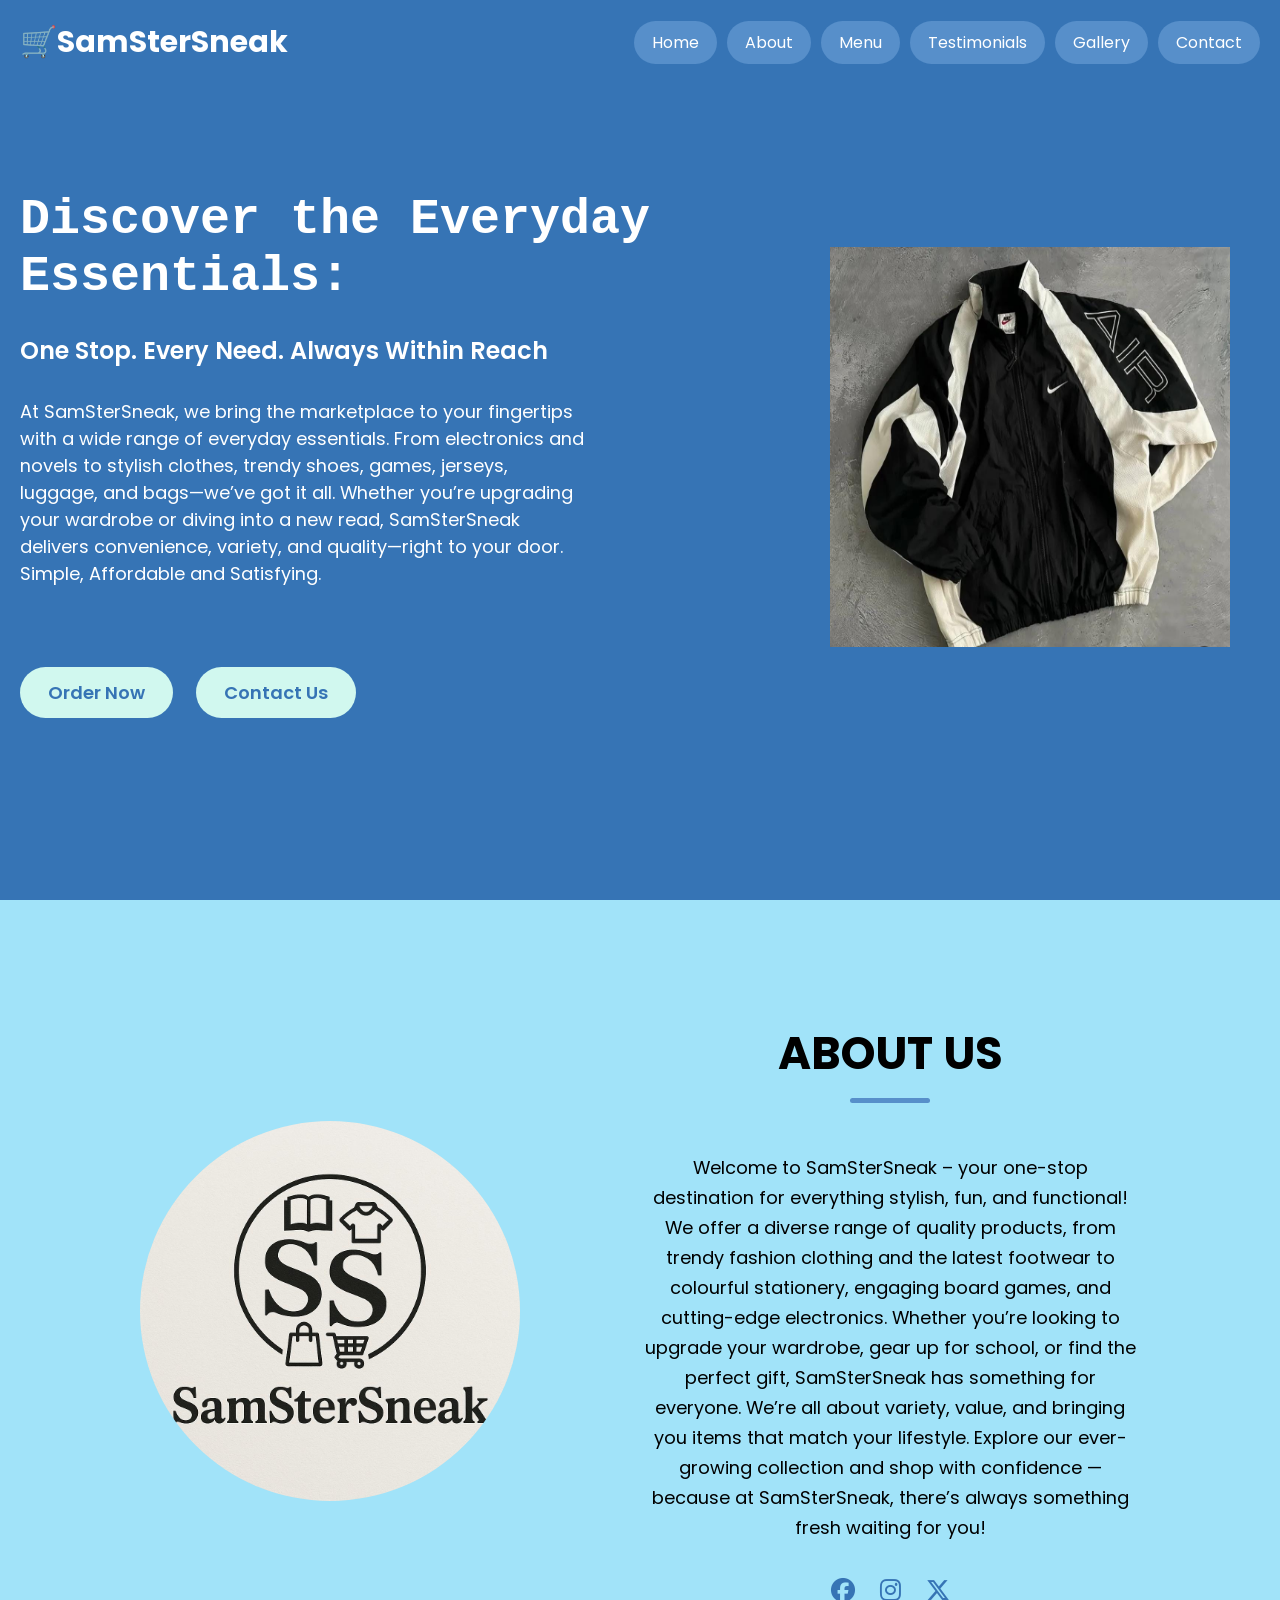
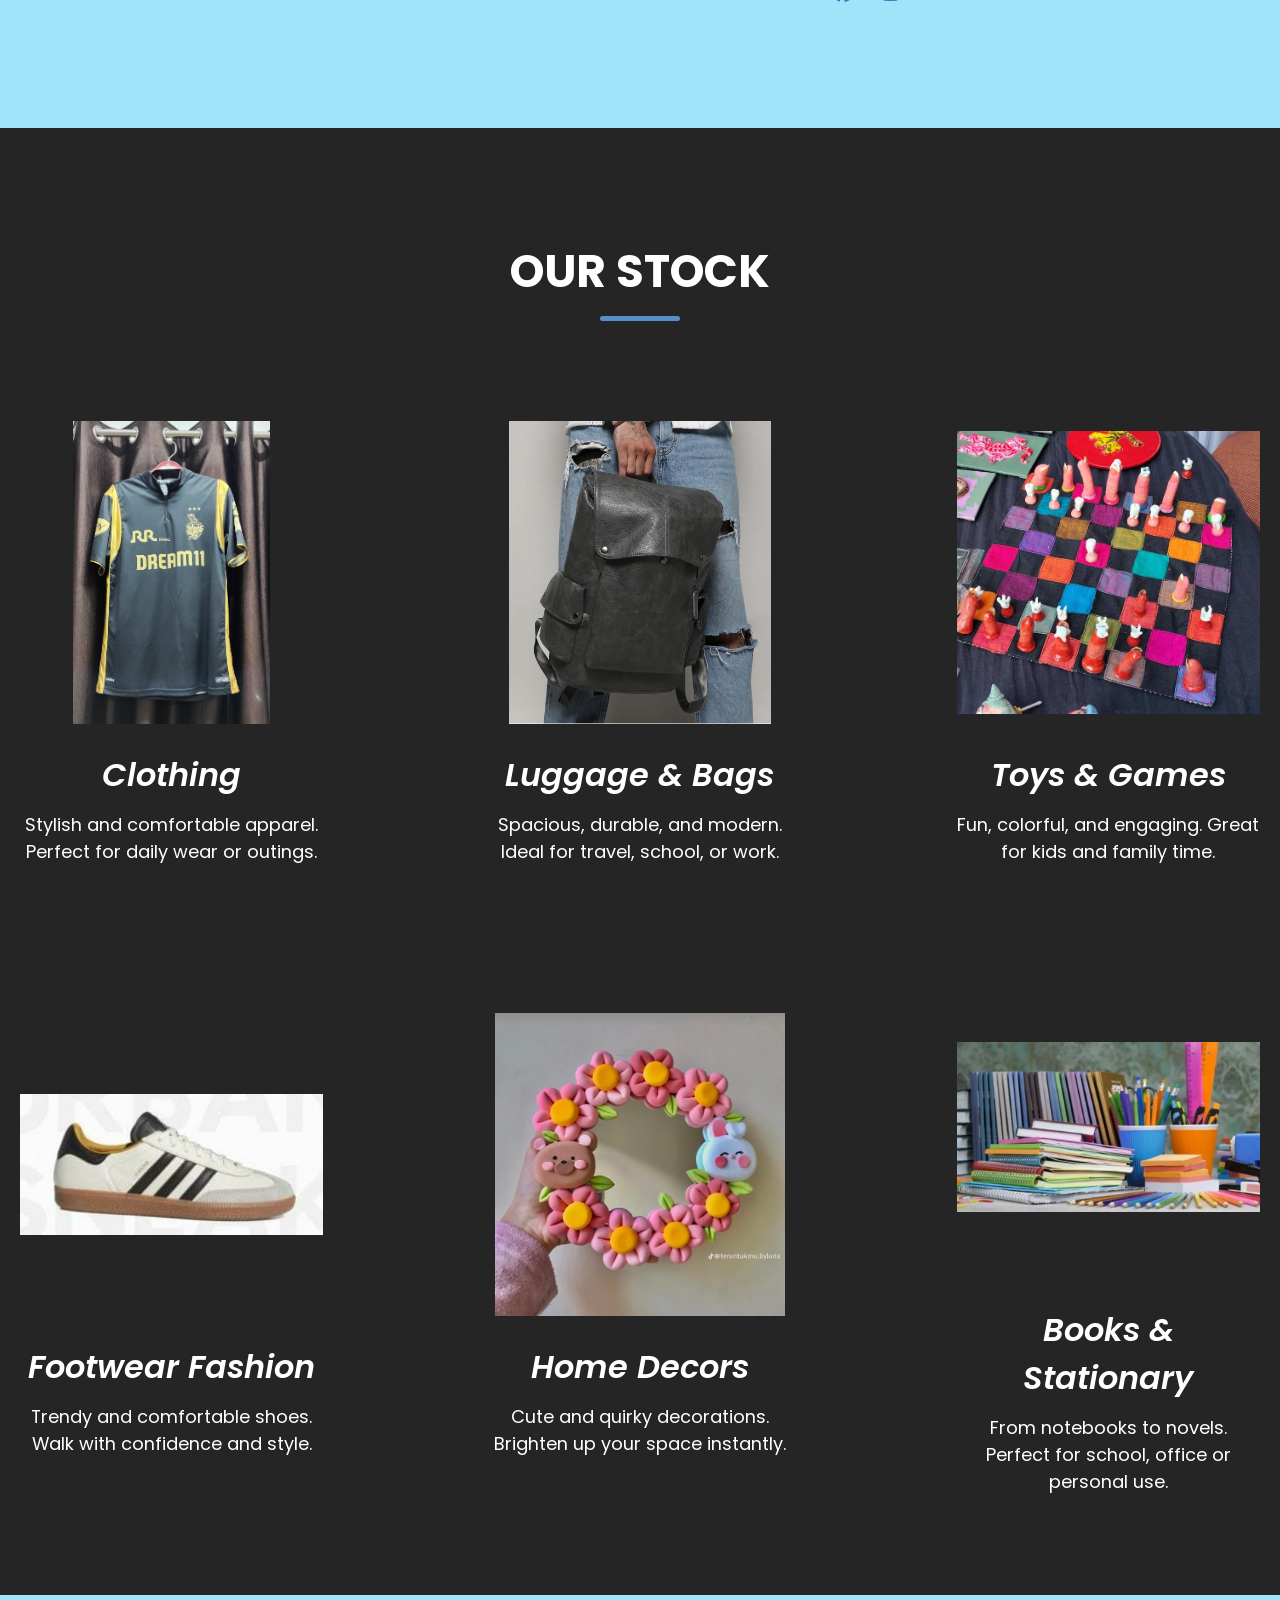
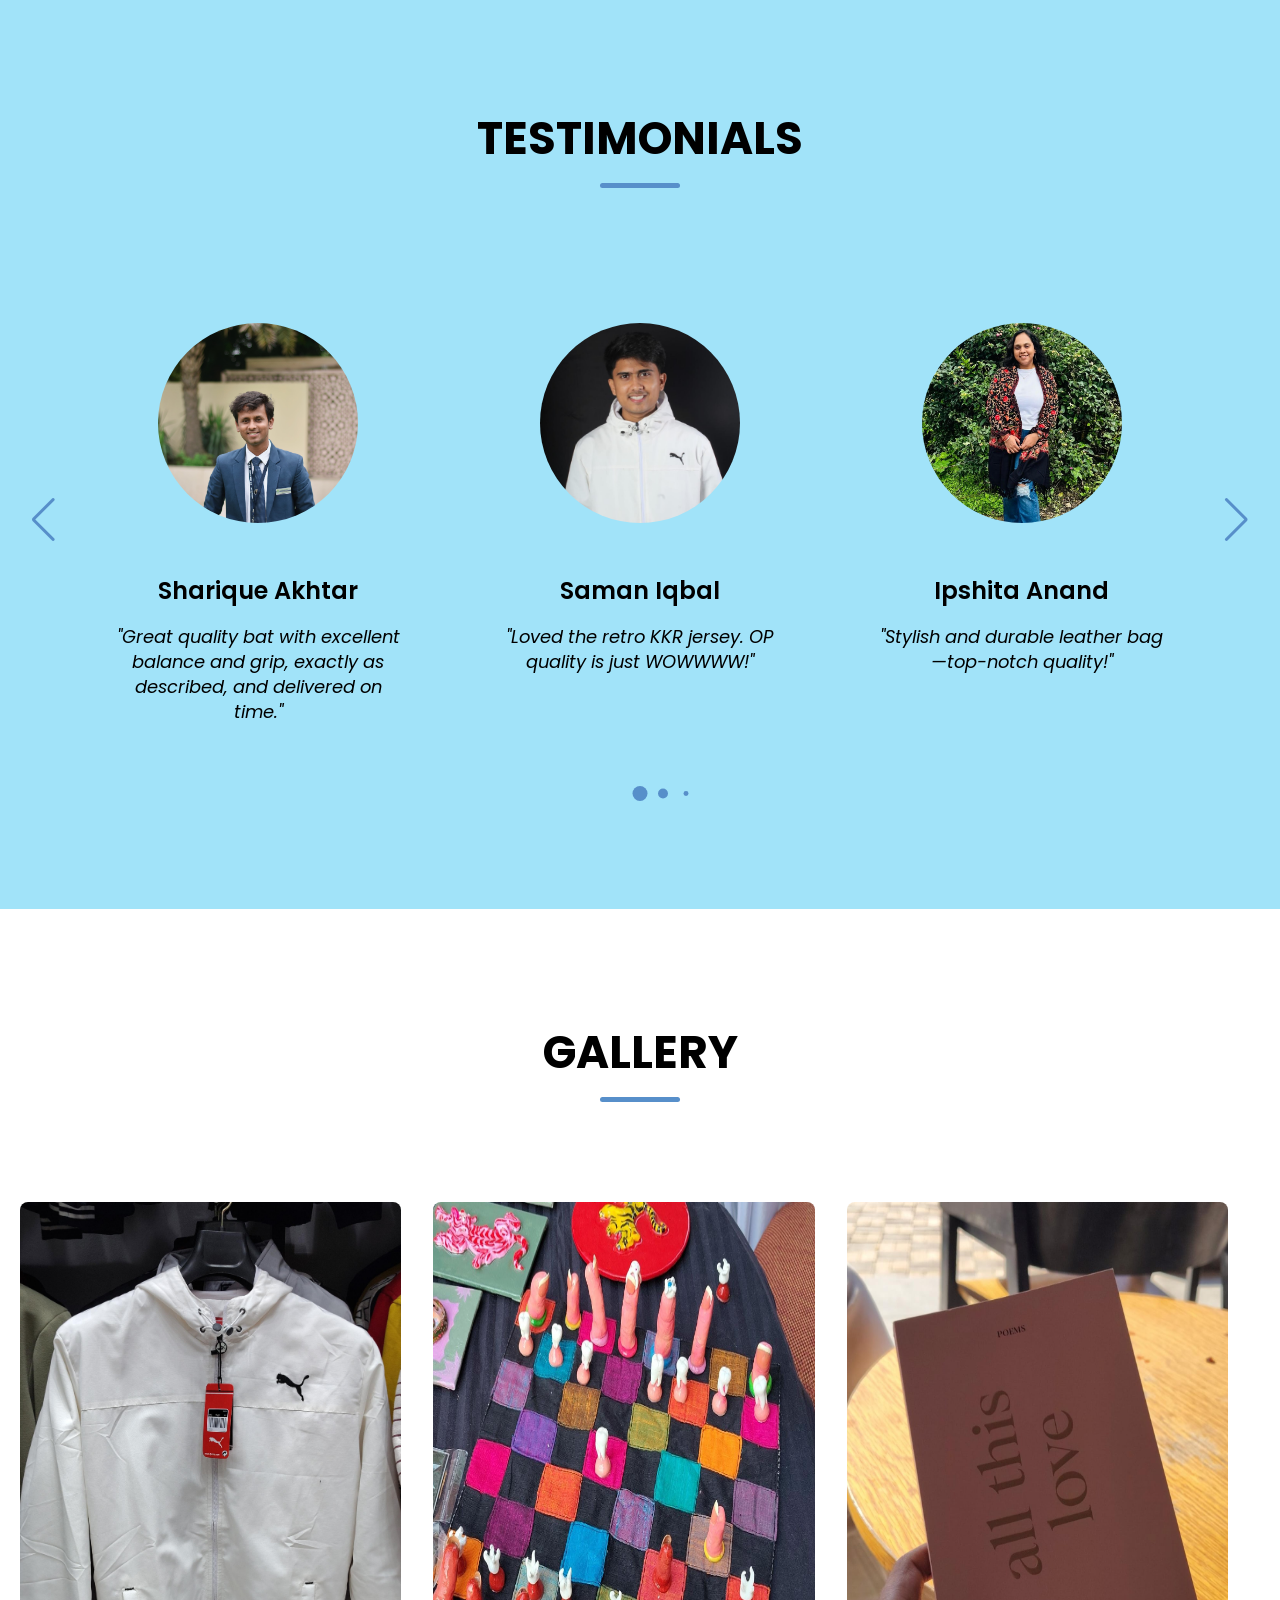
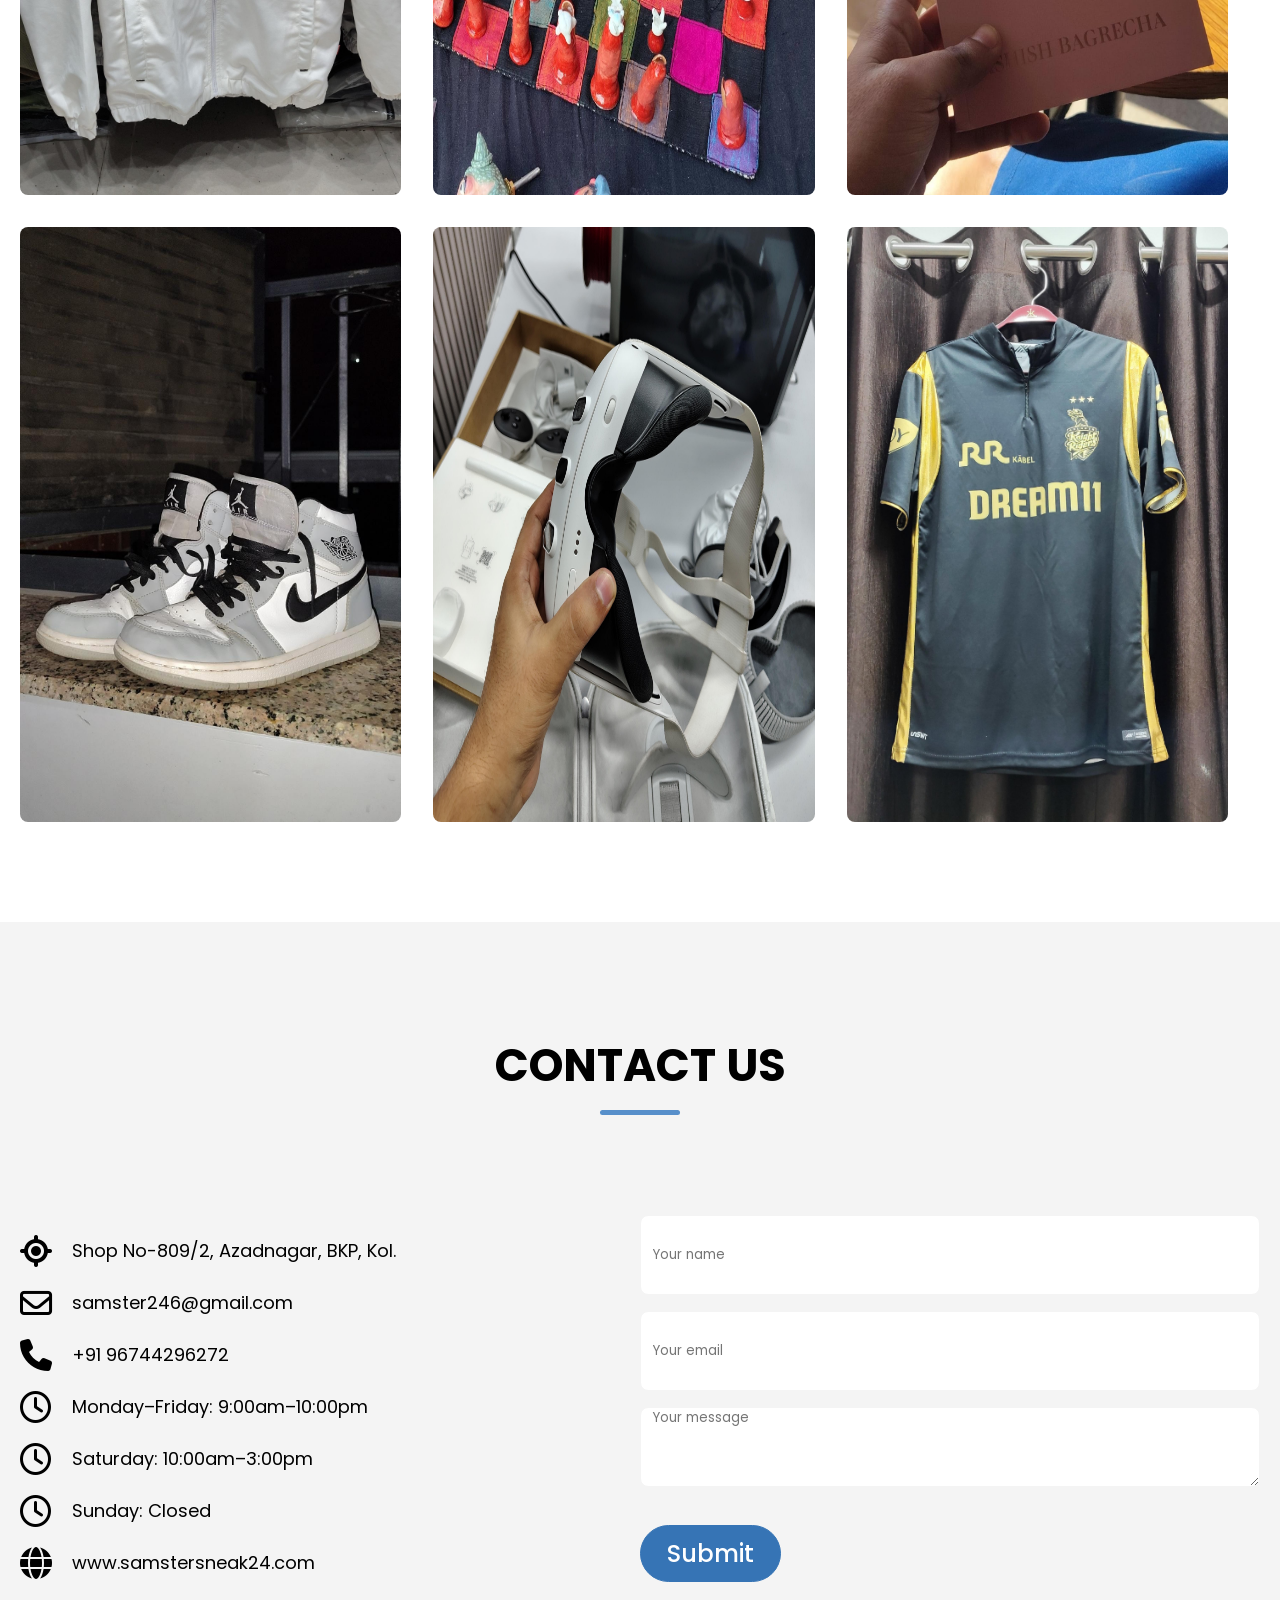
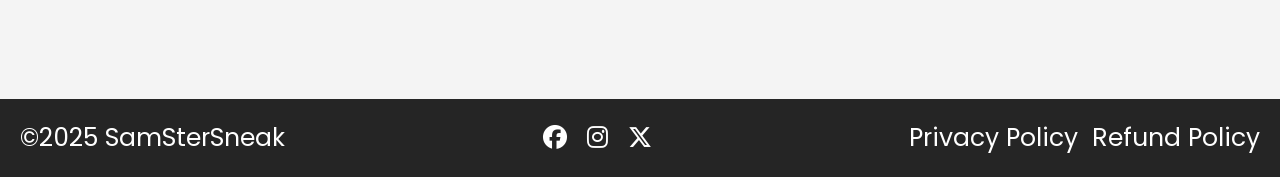
<file: index.html>
<!DOCTYPE html>
<html lang="en">
<head>
  <meta charset="UTF-8" />
  <meta name="viewport" content="width=device-width, initial-scale=1.0"/>
  <title>SamSterSneak</title>
  <!-- Font Awesome for Icons -->
  <link rel="stylesheet" href="https://cdnjs.cloudflare.com/ajax/libs/font-awesome/6.6.0/css/all.min.css">
  <!-- Swiper CSS -->
  <link rel="stylesheet" href="https://cdn.jsdelivr.net/npm/swiper@11/swiper-bundle.min.css">
  <link rel="stylesheet" href="warehouse.css">
</head>
<body>
  <!-- Navbar -->
  <header>
    <nav class="navbar section-content">
      <a href="#" class="nav-logo">
        <h2 class="logo-text">🛒SamSterSneak</h2>
      </a>
      <ul class="nav-menu">
        <button id="menu-close-button" class="fas fa-times"></button>
        <li class="nav-item"><a href="#" class="nav-link">Home</a></li>
        <li class="nav-item"><a href="#about" class="nav-link">About</a></li>
        <li class="nav-item"><a href="#menu" class="nav-link">Menu</a></li>
        <li class="nav-item"><a href="#testimonials" class="nav-link">Testimonials</a></li>
        <li class="nav-item"><a href="#gallery" class="nav-link">Gallery</a></li>
        <li class="nav-item"><a href="#contact" class="nav-link">Contact</a></li>
      </ul>
      <button id="menu-open-button" class="fas fa-bars"></button>
    </nav>
  </header>

  <main>
    <!-- Hero Section -->
    <section class="hero-section">
      <div class="section-content">
        <div class="hero-details">
          <h2 class="title">Discover the Everyday Essentials:</h2>
          <h3 class="subtitle">One Stop. Every Need. Always Within Reach</h3>
          <p class="description">
            At SamSterSneak, we bring the marketplace to your fingertips with a wide range of everyday essentials. 
            From electronics and novels to stylish clothes, trendy shoes, games, jerseys, luggage, and bags—we’ve got it all. 
            Whether you’re upgrading your wardrobe or diving into a new read, SamSterSneak delivers convenience, variety, and 
            quality—right to your door. Simple, Affordable and Satisfying.
          </p>
          <div class="buttons">
            <a href="#" class="button order-now">Order Now</a>
            <a href="#" class="button contact-us">Contact Us</a>
          </div>
        </div>
        <div class="hero-image-wrapper">
          <img src="./use_photos/jacke_nike.jpeg" alt="Hero" class="hero-image" />
        </div>
      </div>
    </section>

    <!-- About Section -->
    <section class="about-section" id="about">
      <div class="section-content">
        <div class="about-image-wrapper">
          <img src="./use_photos/companylogo.jpeg" alt="About" class="about-image" />
        </div>
        <div class="about-details">
          <h2 class="section-title">About Us</h2>
          <p class="text">
            Welcome to SamSterSneak – your one-stop destination for everything stylish, fun, and functional! 
            We offer a diverse range of quality products, from trendy fashion clothing and the latest footwear 
            to colourful stationery, engaging board games, and cutting-edge electronics. Whether you’re looking 
            to upgrade your wardrobe, gear up for school, or find the perfect gift, SamSterSneak has something 
            for everyone. We’re all about variety, value, and bringing you items that match your lifestyle. 
            Explore our ever-growing collection and shop with confidence — because at SamSterSneak, there’s 
            always something fresh waiting for you!
          </p>
          <div class="social-link-list">
            <a href="#" class="social-link"><i class="fa-brands fa-facebook"></i></a>
            <a href="#" class="social-link"><i class="fa-brands fa-instagram"></i></a>
            <a href="#" class="social-link"><i class="fa-brands fa-x-twitter"></i></a>
          </div>
        </div>
      </div>
    </section>

    <!-- Menu Section -->
    <section class="menu-section" id="menu">
      <h2 class="section-title">Our Stock</h2>
      <div class="section-content">
        <ul class="menu-list">
          <li class="menu-item">
            <img src="./use_photos/tshirt.jpeg" alt="Clothing" class="menu-image">
            <h3 class="name">Clothing</h3>
            <p class="text">Stylish and comfortable apparel. Perfect for daily wear or outings.</p>
          </li>
          <li class="menu-item">
            <img src="./use_photos/bag.jpeg" alt="Bags" class="menu-image">
            <h3 class="name">Luggage & Bags</h3>
            <p class="text">Spacious, durable, and modern. Ideal for travel, school, or work.</p>
          </li>
          <li class="menu-item">
            <img src="./use_photos/chess.jpeg" alt="Games" class="menu-image">
            <h3 class="name">Toys & Games</h3>
            <p class="text">Fun, colorful, and engaging. Great for kids and family time.</p>
          </li>
          <li class="menu-item">
            <img src="./use_photos/ogsamba.jpeg" alt="Footwear" class="menu-image">
            <h3 class="name">Footwear Fashion</h3>
            <p class="text">Trendy and comfortable shoes. Walk with confidence and style.</p>
          </li>
          <li class="menu-item">
            <img src="./use_photos/clayfoam.jpeg" alt="Decors" class="menu-image">
            <h3 class="name">Home Decors</h3>
            <p class="text">Cute and quirky decorations. Brighten up your space instantly.</p>
          </li>
          <li class="menu-item">
            <img src="./use_photos/stationary.webp" alt="Stationary" class="menu-image">
            <h3 class="name">Books & Stationary</h3>
            <p class="text">From notebooks to novels. Perfect for school, office or personal use.</p>
          </li>
        </ul>
      </div>
    </section>

    <!-- Testimonials Section -->
    <section class="testimonials-section" id="testimonials">
      <h2 class="section-title">Testimonials</h2>
      <div class="section-content">
        <div class="slider-container swiper">
          <div class="slider-wrapper">
            <ul class="testimonials-list swiper-wrapper">
              <li class="testimonial swiper-slide">
                <img src="./use_photos/sharique.jpeg" alt="User" class="user-image" />
                <h3 class="name">Sharique Akhtar</h3>
                <i class="feedback">"Great quality bat with excellent balance and grip, exactly as described, and delivered on time."</i>
              </li>
              <li class="testimonial swiper-slide">
                <img src="./use_photos/saman.jpeg" alt="User" class="user-image" />
                <h3 class="name">Saman Iqbal</h3>
                <i class="feedback">"Loved the retro KKR jersey. OP quality is just WOWWWW!"</i>
              </li>
              <li class="testimonial swiper-slide">
                <img src="./use_photos/ipshita.jpeg" alt="User" class="user-image" />
                <h3 class="name">Ipshita Anand</h3>
                <i class="feedback">"Stylish and durable leather bag—top-notch quality!"</i>
              </li>
              <li class="testimonial swiper-slide">
                <img src="./use_photos/farhan.jpeg" alt="User" class="user-image" />
                <h3 class="name">Farhan</h3>
                <i class="feedback">"Fantastic game set with endless fun—highly recommend!"</i>
              </li>
              <li class="testimonial swiper-slide">
                <img src="./use_photos/nisha.jpeg" alt="User" class="user-image" />
                <h3 class="name">Nisha Kumari</h3>
                <i class="feedback">"Great quality shoes—super comfy and stylish!"</i>
              </li>
              <li class="testimonial swiper-slide">
                <img src="./use_photos/ritika.jpeg" alt="User" class="user-image" />
                <h3 class="name">Ritika Srivastava</h3>
                <i class="feedback">"Book came in perfect condition—excellent value!"</i>
              </li>
            </ul>
            <div class="swiper-pagination"></div>
            <div class="swiper-slide-button swiper-button-prev"></div>
            <div class="swiper-slide-button swiper-button-next"></div>
          </div>
        </div>
      </div>
    </section>

    <!-- Gallery Section -->
    <section class="gallery-section" id="gallery">
      <h2 class="section-title">Gallery</h2>
      <div class="section-content">
        <ul class="gallery-list">
          <li class="gallery-item"><img src="./use_photos/puma_jacket.jpeg" alt="Gallery" class="gallery-image"></li>
          <li class="gallery-item"><img src="./use_photos/chess.jpeg" alt="Gallery" class="gallery-image"></li>
          <li class="gallery-item"><img src="./use_photos/book.jpeg" alt="Gallery" class="gallery-image"></li>
          <li class="gallery-item"><img src="./use_photos/air_jordan.jpeg" alt="Gallery" class="gallery-image"></li>
          <li class="gallery-item"><img src="./use_photos/vrheadset.jpeg" alt="Gallery" class="gallery-image"></li>
          <li class="gallery-item"><img src="./use_photos/tshirt.jpeg" alt="Gallery" class="gallery-image"></li>
        </ul>
      </div>
    </section>

    <!-- Contact Section -->
    <section class="contact-section" id="contact">
      <h2 class="section-title">Contact Us</h2>
      <div class="section-content">
        <ul class="contact-info-list">
          <li class="contact-info"><i class="fa-solid fa-location-crosshairs"></i><p>Shop No-809/2, Azadnagar, BKP, Kol.</p></li>
          <li class="contact-info"><i class="fa-regular fa-envelope"></i><p>samster246@gmail.com</p></li>
          <li class="contact-info"><i class="fa-solid fa-phone"></i><p>+91 96744296272</p></li>
          <li class="contact-info"><i class="fa-regular fa-clock"></i><p>Monday–Friday: 9:00am–10:00pm</p></li>
          <li class="contact-info"><i class="fa-regular fa-clock"></i><p>Saturday: 10:00am–3:00pm</p></li>
          <li class="contact-info"><i class="fa-regular fa-clock"></i><p>Sunday: Closed</p></li>
          <li class="contact-info"><i class="fa-solid fa-globe"></i><p>www.samstersneak24.com</p></li>
        </ul>
        <form action="#" class="contact-form">
          <input type="text" placeholder="Your name" class="form-input" required />
          <input type="email" placeholder="Your email" class="form-input" required />
          <textarea placeholder="Your message" class="form-input" required></textarea>
          <button class="submit-button">Submit</button>
        </form>
      </div>
    </section>

    <!-- Footer -->
    <footer class="footer-section">
      <div class="section-content">
        <p class="copyright-text">©2025 SamSterSneak</p>
        <div class="social-link-list">
          <a href="#" class="social-link"><i class="fa-brands fa-facebook"></i></a>
          <a href="#" class="social-link"><i class="fa-brands fa-instagram"></i></a>
          <a href="#" class="social-link"><i class="fa-brands fa-x-twitter"></i></a>
        </div>
        <p class="policy-text">
          <a href="#" class="policy-link">Privacy Policy</a>
          <span class="separator"></span>
          <a href="#" class="policy-link">Refund Policy</a>
        </p>
      </div>
    </footer>
  </main>

  <!-- Scripts -->
  <script src="https://cdn.jsdelivr.net/npm/swiper@11/swiper-bundle.min.js"></script>
  <script src="warehouse.js"></script>
</body>
</html>
</file>
<file: warehouse.css>
@import url('https://fonts.googleapis.com/css2?family=Miniver&family=Poppins:ital,wght@0,400;0,500;0,600;0,700;1,400;1,600&display=swap');
*{
    margin:0;
    padding: 0;
    box-sizing: border-box;
    font-family:"Poppins", sans-serif;
}

:root{
    --white-color: #ffffff;
    --dark-color: #252525;
    --primary-color: #3674B5;
    --secondary-color: #578FCA;
    --light-blue-color: #A1E3F9;
    --light-gray-color: #F4F4F4;
    --light-mint-color: #D1F8EF;


    --font-size-s:0.9rem;
    --font-size-n:1rem;
    --font-size-m:1.12rem;
    --font-size-l:1.5rem;
    --font-size-xl:2rem;
    --font-size-xxl:2.3rem;

    --font-weight-normal:400;
    --font-weight-medium:500;
    --font-weight-semi-bold:600;
    --font-weight-bold:700;

    --border-radius-s:8px;
    --border-radius-m:30px;
    --border-radius-circle:50%;

    --site-max-width:1300px;
}

html {
    scroll-behavior: smooth;
}
/* styling for whole website*/
ul{
    list-style: none ;
}
a{
    text-decoration: none;
}

button{
    cursor: pointer;
    border: none;
    background:none;
}
img{
    width:100% ;
}
.section-content{
    max-width: var(--site-max-width);
    margin: 0 auto;
    padding: 0 20px;
}
.section-title{
    text-align: center;
    padding: 60px 0 100px;
    text-transform: uppercase;
    font-size: var(--font-size-xl);
}
.section-title::after{
    content: "";
    width: 80px;
    height: 5px;
    display: block;
    margin: 10px auto 0;
    border-radius: var(--border-radius-s);
    background: var(--secondary-color);
}
/* Navbar styling*/
header{
    position: fixed;
    width: 100%;
    z-index:5; ;
    background:var(--primary-color);
}
header .navbar{
    display: flex;
    padding: 20px;
    align-items: center;
    justify-content: space-between;
}

.navbar .nav-logo .logo-text{
    color:var(--white-color);
    font-weight:var(--font-weight-bold);
    font-size:30px;
    
}

.navbar .nav-menu{
    display: flex;
    gap: 10px;
}

.navbar .nav-menu .nav-link{
    padding: 10px 18px;
    color:var(--white-color);
    background:var(--secondary-color) ;
    font-size:var(--border-radius-n); ;
    border-radius: var(--border-radius-m);
    transition: 0.3s ease;


}
.navbar .nav-menu .nav-link:hover{
    color: var(--primary-color);
    background: var(--secondary-color);
     
}
.navbar :where(#menu-close-button,#menu-open-button){
    display: none;
}



/* styling for hero section*/
.hero-section{
    min-height: 100vh;
    background: var(--primary-color);
}
.hero-section .section-content{
    display: flex;
    align-items: center;
    justify-content: space-between;
    min-height: 100vh;
    color:var(--white-color);
}
.hero-section .hero-details .title{
    padding-top: 8px;
    font-size: 50px;
    color: var(--white-color);
    font-family: 'Courier New', Courier, monospace;
}
.hero-section .hero-details .subtitle{
    margin-top: 8px;
    max-width: 70%;
    padding-top: 20px;
    font-size: var(--font-size-l);
    font-weight: var(--font-weight-semi-bold);
}
.hero-section .hero-details .description{
    margin-top:24px 0 40px;
    padding-top: 30px;
    max-width: 70%;
    font-size: var(--font-size-m);
}
.hero-section .hero-details .buttons{
    padding-top: 80px;
    display: flex;
    gap: 23px;
}
.hero-section .hero-details .buttons .button{
    font-size: 18px;
}


.hero-section .hero-details .button{
    padding: 10px 26px;
    border: 2px solid transparent;
    color: var(--primary-color);
    border-radius: var(--border-radius-m);
    background: var(--light-mint-color);
    font-weight: var(--font-weight-semi-bold);
    transition: 0.3s ease;
   

}
.hero-section .hero-details .button:hover
{
    color: var(--dark-color);
    border-color: var(--white-color);
    background: transparent;

}
/*.hero-section .hero-details .contact-us:hover{
    color: var(--primary-color);
    border-color: var(--secondary-color);
    background: var(--secondary-color);
}*/

.hero-section .hero-image-wrapper{
    max-width:500px;
    margin-right: 30px;

}
.hero-section .hero-image-wrapper img{
    width: 400px;
    height: 400px;
}
/* styling About section*/
.about-section{
    padding: 120px;
    background: var(--light-blue-color);
}

.about-section .section-content{
    display: flex;
    gap: 50px;
    align-items: center;
    justify-content: space-between;
    

}
.about-section .about-image-wrapper .about-image{
    width: 380px;
    height: 380px;
    object-fit: cover;
    border-radius:var(--border-radius-circle) ;

}
.about-section .about-details .section-title{
    padding: 0;
    font-size: 45px;

}
.about-section .about-details{
    max-width: 50%;
}

.about-section .about-details .text{
    line-height: 30px;
    margin: 50px 0 30px;
    text-align:center ;
    font-size: var(--font-size-m);
    font-weight: var(--font-weight-normal);

}

.about-section .social-link-list{
    display: flex;
    gap: 25px;
    justify-content: center;

}
.about-section .social-link-list .social-link{
    color: var(--primary-color);
    font-size: var(--font-size-l);
    transition: 0.2s ease;
}
.about-section .social-link-list .social-link:hover{
    color: var(--secondary-color);
}

/* Menu section styling*/
.menu-section{
    color: var(--white-color);
    background: var(--dark-color);
    padding: 50px 0 100px;
}
.menu-section .section-title{
    font-size: 45px
}
.menu-section .menu-list{
    display: flex;
    flex-wrap: wrap;
    gap: 110px;
    align-items: center;
    justify-content: space-between;
    
}
.menu-section .menu-list .menu-item{
    display: flex;
    align-items: center;
    text-align: center;
    flex-direction:column;
    justify-content: space-between;
    width:calc(100% / 3 - 110px);
}
.menu-section .menu-list .menu-item .menu-image{
    max-width: 100%;
    max-height: 100%;
    aspect-ratio: 1;
    margin-bottom: 15px;
    object-fit: contain;

}
.menu-section .menu-list .menu-item .name{
    margin: 12px 0  ;
    font-size: var(--font-size-xl);
    font-weight: var(--font-weight-semi-bold);
    font-style: italic;
}
.menu-section .menu-list .menu-item .text{
    font-size: var(--font-size-m);
    font-weight:var(--font-weight-normal);
}


/* testimonials-styling */
.testimonials-section{
    padding: 50px 0 100px;
    background: var(--light-blue-color);
}
.testimonials-section .section-title{
    font-size: 45px;
}

.testimonials-section .slider-wrapper{
    overflow: hidden;
    margin: 0 60px 50px;

}

.testimonials-section .testimonial{
    user-select:none;
    display: flex;
    padding: 35px;
    text-align: center;
    flex-direction: column;
    align-items: center;
}
.testimonials-section .testimonial .user-image{
    width: 200px;
    height: 200px;
    object-fit: cover;
    margin-bottom: 50px;
    border-radius: var(--border-radius-circle);
}
.testimonials-section .testimonial .name{
    margin-bottom: 16px;
    font-size: var(--font-size-l);
    font-weight: var(--font-weight-semi-bold);
}
.testimonials-section .testimonial .feedback{
    font-size: var(--font-size-m);
    line-height: 25px;
    
}
.testimonials-section .swiper-pagination-bullet{
    width:15px ;
    height: 15px;
    opacity: 1;
    background: var(--secondary-color);   
}

.testimonials-section .swiper-slide-button{
    margin-top: -50px;
    color: var(--secondary-color);
    transition: 0.3s ease;   
}
.testimonials-section .swiper-slide-button:hover{
    color: var(--primary-color);
}

/* Gallery styling*/
.gallery-section{
    padding:50px 0 100px;
}
.gallery-section .section-title{
    font-size: 45px;
}
.gallery-section .gallery-list{
    display: flex;
    flex-wrap: wrap;
    gap: 32px;
    
}

.gallery-section .gallery-list .gallery-item{
    overflow: hidden;
    border-radius: var(--border-radius-s);
    width: calc(100% / 3 - 32px);
    
}
.gallery-section .gallery-item .gallery-image{
    width: 100%;
    height: 100%;
    cursor: zoom-in;
    transition: 0.3s ease;

}
.gallery-section .gallery-item:hover .gallery-image{
    transform: scale(1.3);
}

/* contact area styling*/
.contact-section{
    padding: 50px 0 100px;
    background: var(--light-gray-color);

}
.contact-section .section-title{
    font-size: 45px;
}
.contact-section .section-content{
    display: flex;
    gap: 48px;
    align-items: flex-start;
    justify-content: space-between;
}

.contact-section .contact-info-list .contact-info{
    display: flex;
    gap: 20px;
    margin: 20px 0;
    align-items: center;
}

.contact-section .contact-info-list .contact-info i{
    font-size: var(--font-size-xl);
}
.contact-section .contact-info-list .contact-info p{
    font-size: 18px;
}

.contact-section .contact-form .form-input{
    width: 100%;
    height: 80px;
    padding: 0 12px;
    outline: none;
    margin-bottom: 16px;
    background: var(--white-color);
    border-radius: var(--border-radius-s);
    border: 1px solid var(--light-gray-color);

}

.contact-section .contact-form {
    max-width: 50%;
}


.contact-section .contact-form .form-input:focus{
    border-color: var(--secondary-color);

}

.contact-section .contact-form textarea .form-input{
    height: 100px;
    padding: 12px;
    resize: vertical;
}
.contact-section .contact-form .submit-button{
    padding: 10px 26px;
    margin-top: 15px;
    color: var(--white-color);
    font-size: var(--font-size-l);
    font-weight: var(--font-weight-medium);
    background: var(--primary-color);
    border-radius: var(--border-radius-m);
    border: 1px solid var(--primary-color);
    transition:0.3s ease;
}

.contact-section .contact-form .submit-button:hover{
    color: var(--primary-color);
    background: transparent

}

/* Footer section styling*/
.footer-section{
    padding: 20px 0;
    background: var(--dark-color);
}

.footer-section .section-content{
    display: flex;
    align-items: center;
    justify-content: space-between;
}
.footer-section :where(.copyright-text, .social-link, .policy-link){
    color: var(--white-color);
    transition: 0.2s ease;
    font-size:25px;
}

.footer-section .social-link-list{
    display: flex;
    gap: 20px;
}

.footer-section .social-link-list .social-link{
    font-size: var(--font-size-l);
}

.footer-section .social-link-list .social-link:hover,.footer-section .policy-text .policy-link:hover{
    color: var(--secondary-color);
}

.footer-section .policy-text .separator{
    margin: 0 5px;
    color: var(--white-color);
}




/* responsive media query for 1024px */
@media screen and (max-width:1024px){
    .menu-section .menu-list{
        gap: 60px;
    }
    .menu-section .menu-list .menu-item{
        width:calc(100% / 3 - 60px);

    }
    .navbar .nav-logo .logo-text{
        font-size: var(--font-size-xxl);
    }

}
/* responsive media query for 900px */
@media screen and (max-width:900px){
    :root{
        --font-size-m:1rem;
        --font-size-l:1.3rem;
        --font-size-xl:1.5rem;
        --font-size-xxl:1.8rem;
    }
    body.show-mobile-menu header::before{
        content: "";
        position: fixed;
        left: 0;
        top: 0;
        height: 100%;
        width: 100%;
        backdrop-filter: blur(5px);
        background: rgba(0, 0, 0, 0.2);
        }
    .navbar :where(#menu-close-button,#menu-open-button){
        display: block;
        font-size: var(--font-size-l);

    }
    .navbar .nav-logo .logo-text{
        font-size: var(--font-size-xxl);
    }

    .navbar #menu-close-button{
        position: absolute;
        right: 30px;
        top: 30px;
    }

    .navbar #menu-open-button{
        color: var(--white-color);
    }


    .navbar .nav-menu{
        display:block;
        position:fixed;
        left: -300px;
        top: 0;
        width: 300px;
        height: 100%;
        display: flex;
        flex-direction: column;
        align-items: center;;
        padding:100px;
        background: var(--white-color);
        transition: left 0.3s ease;
        /*extra code to give a gap between nav-menu */
        gap: 40px;
        justify-content: center;
    }
    body.show-mobile-menu .navbar .nav-menu{
        left: 0;
        
    }
    .navbar.nav-menu .nav-link{
        color: var(--dark-color);
        display: block;
        margin-top: 17px;
        font-size: var(--font-size-l);
        
    }

    .hero-section .section-content{
        gap:50px;
        text-align: center;
        padding: 30px 20px 20px;
        flex-direction: column-reverse;
        justify-content: center;

    }
    .hero-section .hero-details .title{
        font-size: 50px;
    }
    .hero-section .hero-details :is( .subtitle, .description), .about-section
    .about-details , .contact-section .contact-form{
        max-width: 100%;
    }
    .hero-section .hero-details .buttons{
        justify-content: center;
    }
    .hero-section .hero-details .buttons .button{
        font-size: 20px;
    }

    .hero-section .hero-image-wrapper{
        max-width: 270px;
        margin-right: 0;
    }

    .about-section .section-content{
        gap: 70px;
        flex-direction: column;

    }
    .about-section .about-image-wrapper .about-image{
        width: 100%;
        height: 100%;
        max-width: 250px;
        aspect-ratio: 1;
    }

    .menu-section .menu-list{
        gap: 30px;
    }
    .menu-section .menu-list .menu-item{
        width:calc(100% / 2 - 30px);

    }
    .hero-section .hero-image-wrapper img{
        width: 300px;
        height: 250px;
    }

    .menu-section .menu-list .menu-item .menu-image{
        max-width: 200px;

    }
    .gallery-section .gallery-list{
        gap:30px;
    }

    .gallery-section .gallery-list .gallery-item{
        width: calc(100% / 2 - 30px);

    }
    .contact-section .section-content{
        align-items: center;
        flex-direction: column-reverse;
    }    
}
/* responsive media query for 640px */
@media screen and (max-width:640px){
    .menu-section .menu-list{
        gap: 60px;
    }
   
    .menu-section .menu-list .menu-item ,
    .gallery-section .gallery-list .gallery-item{
        width:100%;

    }

    .testimonials-section .slider-wrapper{
        margin: 0 0 30px;

    }
    .testimonials-section .swiper-slide-button{
        display: none;
    }

    .footer-section .section-content{
        flex-direction: column;
        gap: 20px;

    }
}
</file>
